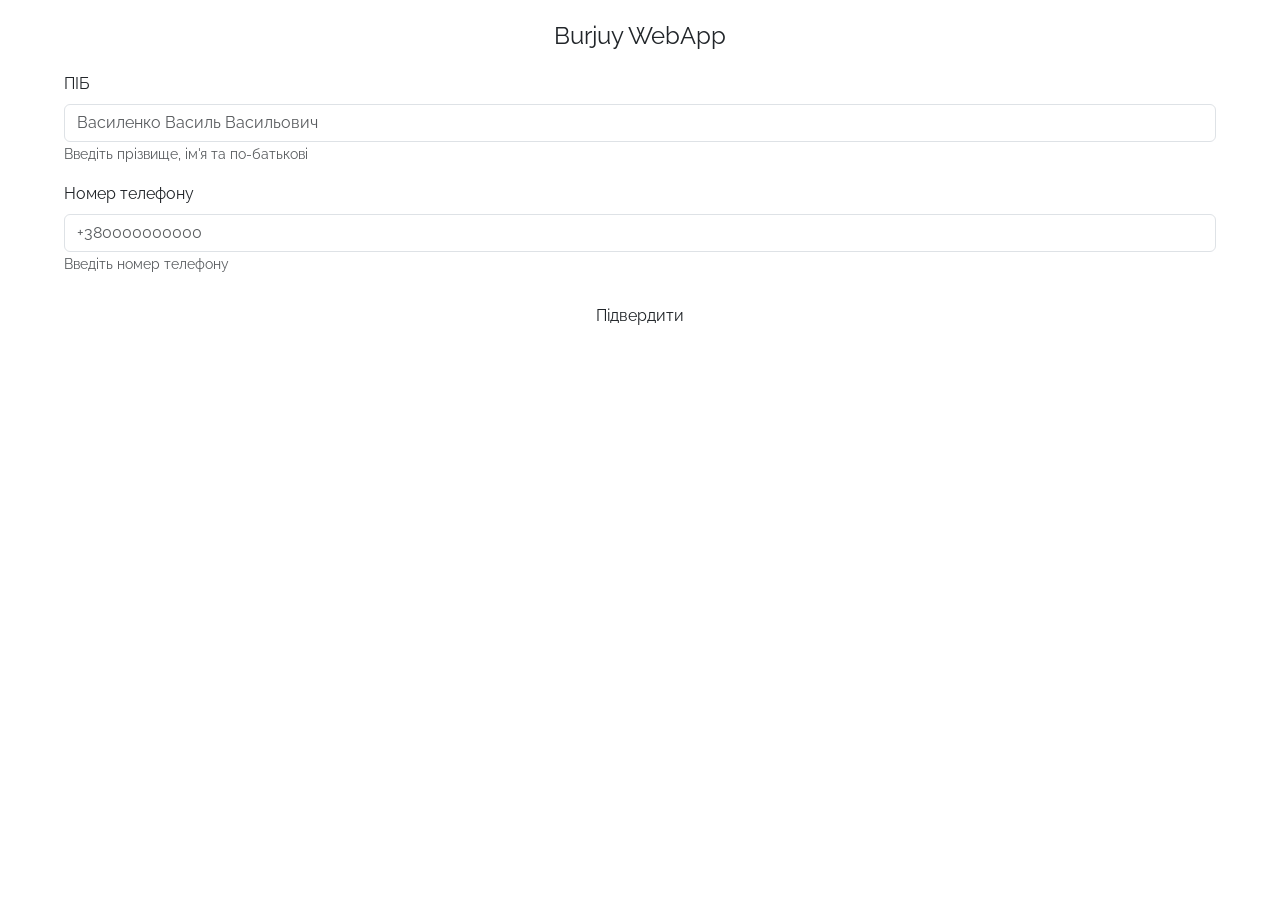
<file: index.html>
<!DOCTYPE html>
<html lang="en">
<head>
    <meta charset="UTF-8">
    <meta http-equiv="X-UA-Compatible" content="IE=edge">
    <meta name="viewport" content="width=device-width, initial-scale=1.0">
    <title>Burjuy WebApp</title>

    <script src="https://telegram.org/js/telegram-web-app.js"></script>
    <link href="https://cdn.jsdelivr.net/npm/bootstrap@5.0.2/dist/css/bootstrap.min.css" rel="stylesheet" integrity="sha384-EVSTQN3/azprG1Anm3QDgpJLIm9Nao0Yz1ztcQTwFspd3yD65VohhpuuCOmLASjC" crossorigin="anonymous">
</head>
<body>
    <style>
        @import url('https://fonts.googleapis.com/css2?family=Raleway:wght@400;600;900&display=swap');

        * {
            padding: 0;
            margin: 0;
            color: var(--tg-theme-text-color);
        }

        body {
            background-color: var(--tg-theme-bg-color);
            font-family: 'Raleway', sans-serif;
        }

        header {
            height: 3em;
            line-height: 3em;
            text-align: center;

            font-size: 1.5em;
        }

        main {
            padding: 0 5% 0 5%;
            border-radius: 2em;
            background-color: var(--th-theme-secondary-bg-color);
        }

        small {
            color: var(--tg-theme-hint-color);
        }

        #submit {
            height: 3em;
            line-height: 3em;
            width: 100%;
            text-align: center;
            
            border: none;
            border-radius: 1.5em;

            background-color: var(--tg-theme-button-color);
            color: var(--th-theme-button-text-color);
        }

        #submit:hover {
            background-color: var(--tg-theme-secondary-g-color);
            transition: background-color .2s ease;
        }
      
    </style>
    <header>Burjuy WebApp</header>
    <main>
        <form id="form">
            <div class="mb-3">

                <label for="user_name" class="form-label">ПІБ</label>
                <input type="text"
                    class="form-control" name="user_name" id="user_name" aria-describedby="helpId1" placeholder="Василенко Василь Васильович">
                <small id="helpId1" class="form-text text-muted">Введіть прізвище, ім'я та по-батькові</small>
      
                </div>

            <div class="mb-3">
    
                <label for="user_phone" class="form-label">Номер телефону</label>
                <input type="text"
                class="form-control" name="user_phone" id="user_phone" aria-describedby="helpId2" placeholder="+380000000000">
                <small id="helpId2" class="form-text text-muted">Введіть номер телефону</small>
    
            </div>

            <button id="submit">Підвердити</button>
        </form>
    </main>
    

    <script>
        let tg = window.Telegram.WebApp;
        let submit = document.getElementById('submit');

        submit.addEventListener("click", () => {
            let name = document.getElementById('user_name').value;
            let phone = document.getElementById('user_phone').value;

            let data = {
                name: name,
                phone: phone
            }
            tg.sendData(JSON.stringify(data));

            tg.close();
        });
        
    </script>
</body>
</html>
</file>
